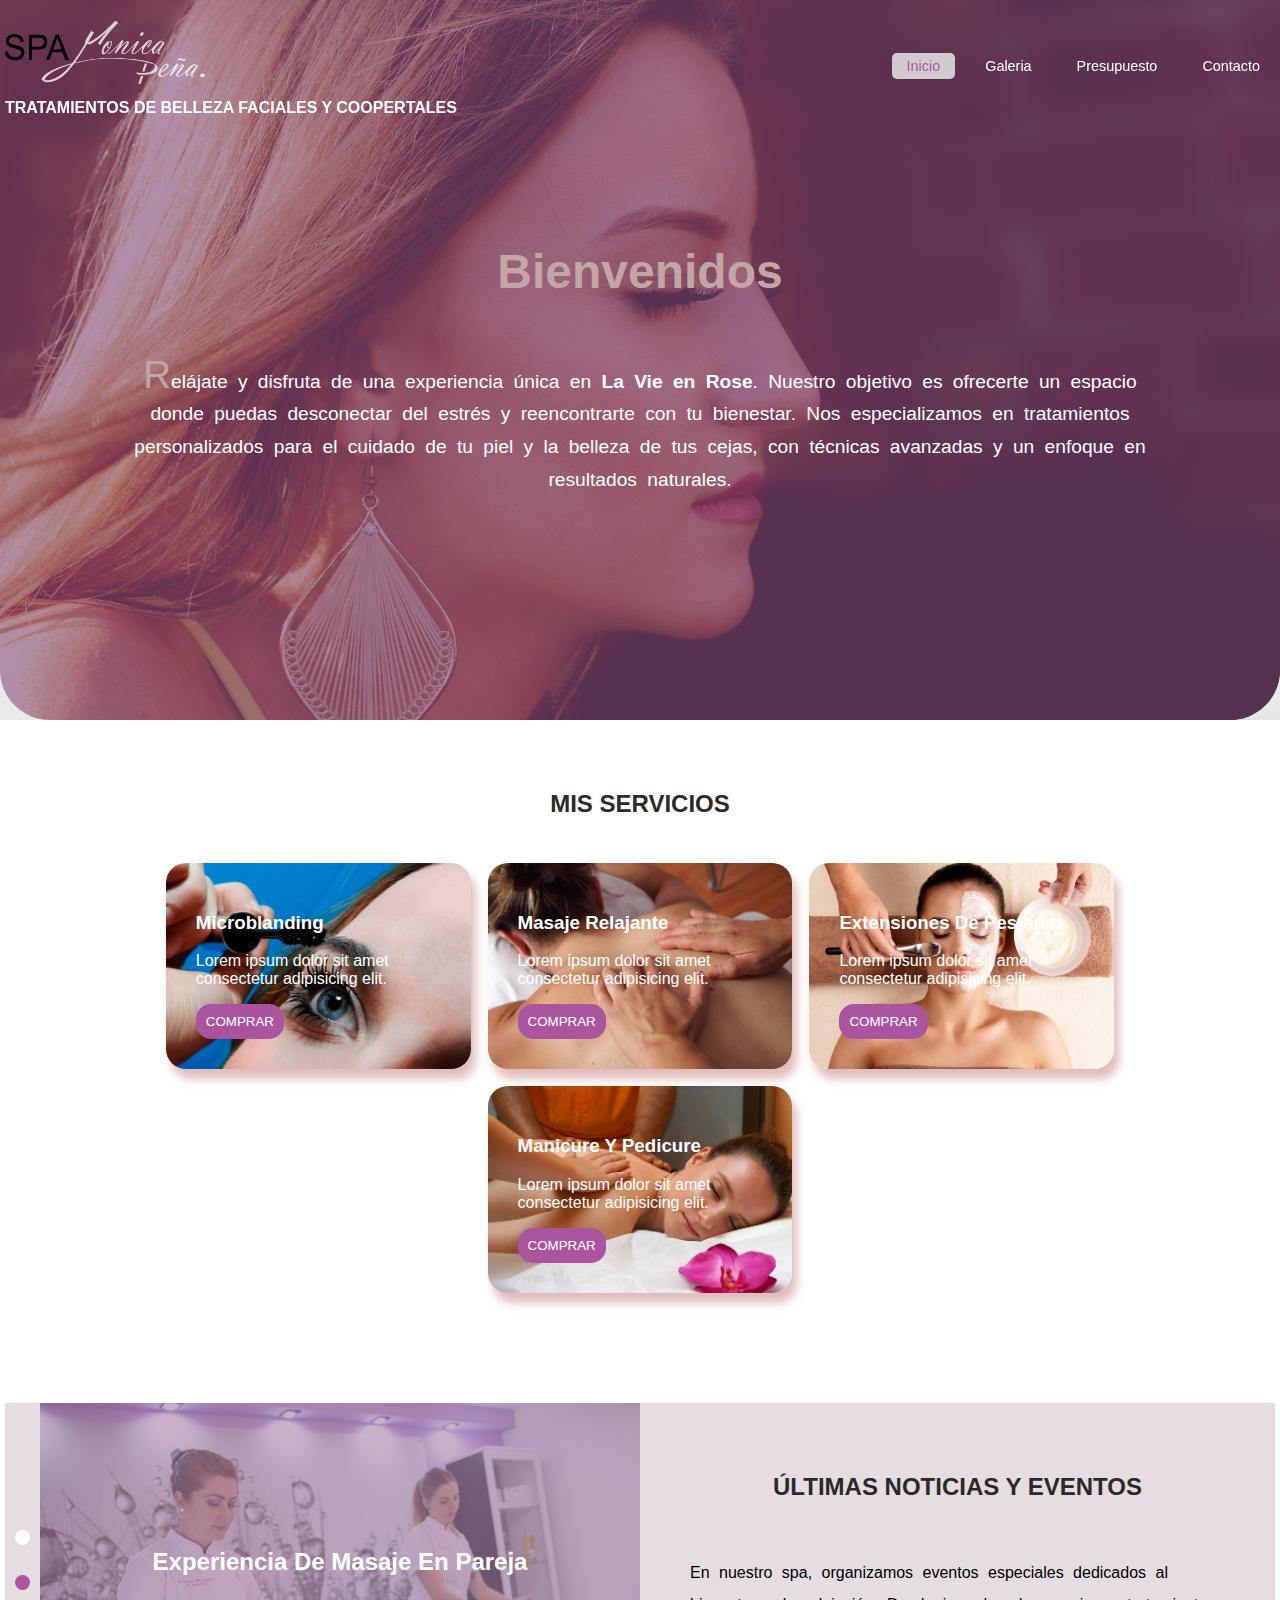
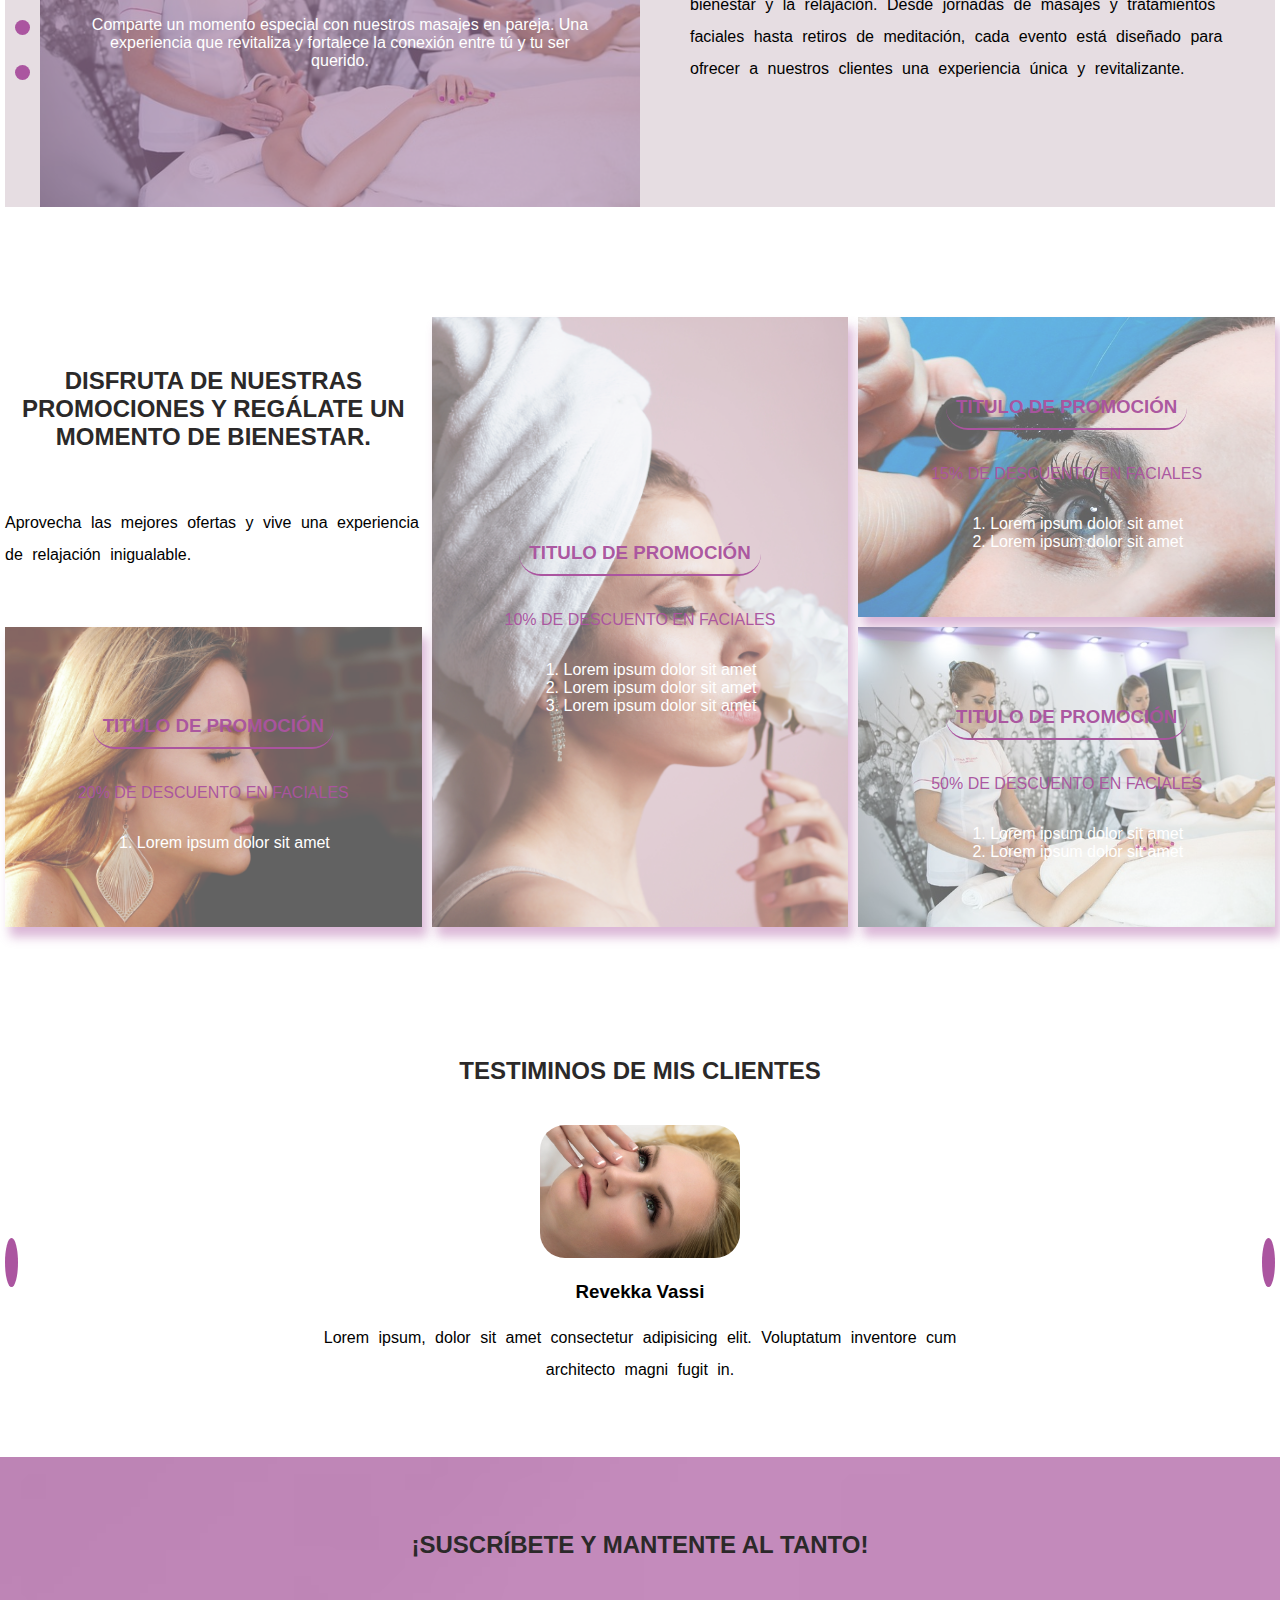
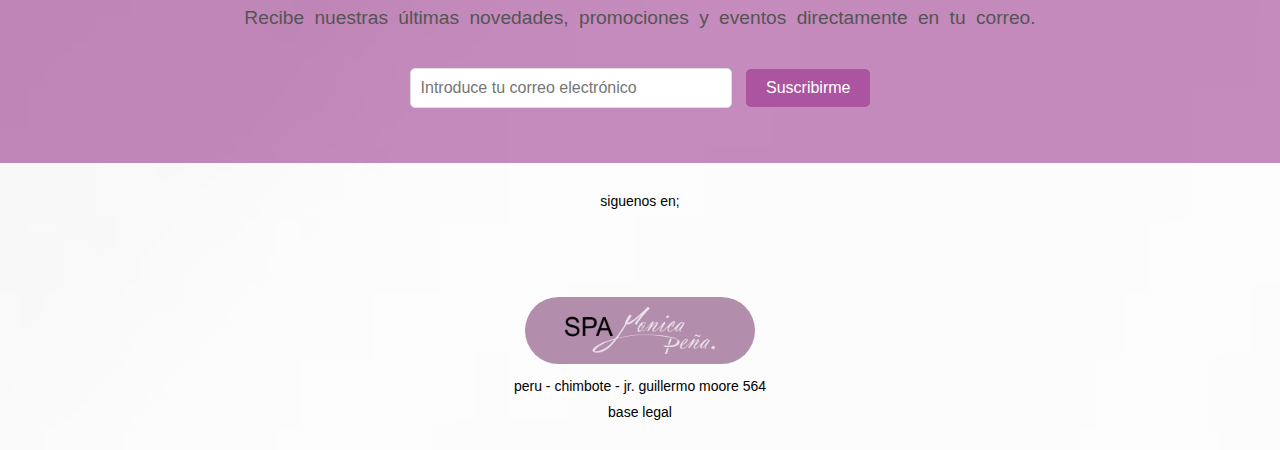
<file: index.html>
<!DOCTYPE html>
<html lang="es">
  <head>
    <!--Configuración de la pagina-->
    <meta charset="UTF-8">
    <meta name="viewport" content="width=device-width, initial-scale=1.0">
    <meta name="description" content="Pagina de Tratamientos de Belleza">
    <meta name="author" content="JM SALON SPA">
    <meta name="keywords" content="spa, tratamientos faciales y corporales"> 
    <title>HOME | Monica Peña</title>
    <!--enlaces-->
    <link rel="stylesheet" href="./css/estilos.css">
    <link rel="stylesheet" href="https://cdnjs.cloudflare.com/ajax/libs/font-awesome/6.6.0/css/all.min.css" integrity="sha512-Kc323vGBEqzTmouAECnVceyQqyqdsSiqLQISBL29aUW4U/M7pSPA/gEUZQqv1cwx4OnYxTxve5UMg5GT6L4JJg==" crossorigin="anonymous" referrerpolicy="no-referrer">
    <link rel="icon" href="./favicon.ico?=2">
  </head>
  <body>
    <header>
      <!--barra de navegación-->
      <div class="container">
        <nav class="barraNavegacion">
          <div>
            <img class="logoImagen" src="./assets/img/bitmap.webp" alt="Logo de la empresa" title="imagen de salon spa Monica Peña" height="477" width="1516">
            <h1>tratamientos de belleza faciales y coopertales</h1>
          </div>
          <div>
            <ul class="listaNavegacion">
              <li><a href="./index.html" class="active" title="Página de inicio">inicio</a></li>
              <li><a href="./views/galeria.html" title="Página de galeria">galeria</a></li>
              <li><a href="./views/presupuesto.html" title="Página de presupuesto">presupuesto</a></li>
              <li><a href="./views/contacto.html" title="Página de contacto">contacto</a></li>
            </ul>
          </div>
        </nav>
      </div>
    </header>
    <main>
      <!--Primera sección-->
      <section class="intro-home">
        <div class="capa"></div>
        <div class="container contenidoIntro">
          <h2 class="titulo-bienvenidos">Bienvenidos</h2>
          <p class="parrafo-bienvenidos">
            Relájate y disfruta de una experiencia única en <strong>La Vie en Rose</strong>. Nuestro objetivo es ofrecerte un espacio donde puedas desconectar del estrés y reencontrarte con tu bienestar. Nos especializamos en tratamientos personalizados para el cuidado de tu piel y la belleza de tus cejas, con técnicas avanzadas y un enfoque en resultados naturales.
          </p>
      </div>
      </section>
      <!--Segunda sección-->
      <section class="sectionNoticias">
        <h2>mis servicios</h2>
        <div class="container-servicios container">
          <div class="cardServicio1">
            <div class="cardInformacion">
              <h3>microblanding</h3>
              <p>Lorem ipsum dolor sit amet consectetur adipisicing elit.</p>
              <div>
                <button class="btnComprar">comprar</button>
              </div>
            </div>
          </div>
          <div class="cardServicio2">
            <div class="cardInformacion">
              <h3>masaje relajante</h3>
              <p>Lorem ipsum dolor sit amet consectetur adipisicing elit.</p>
              <div>
                <button class="btnComprar">comprar</button>
              </div>
            </div>
          </div>
          <div class="cardServicio3">
            <div class="cardInformacion">
              <h3>extensiones de pestañas</h3>
              <p>Lorem ipsum dolor sit amet consectetur adipisicing elit.</p>
              <div>
                <button class="btnComprar">comprar</button>
              </div>
            </div>
          </div>
          <div class="cardServicio4">
            <div class="cardInformacion">
              <h3>manicure y pedicure</h3>
              <p>Lorem ipsum dolor sit amet consectetur adipisicing elit.</p>
              <div>
                <button class="btnComprar">comprar</button>
              </div>
            </div>
          </div>
        </div>
      </section>
      <!--Tecera sección-->
      <section class="sectionNoticias">
        
        <div class="noticias container">
          <!--Noticias mostradas en un carrusel mediante un archivo JSon-->
          <div class="containerNoticia">
            <div id="carruselNoticias">
              <div id="contenedorSpan"></div>
            </div>
          </div>
          <!--Aqui termina las noticias del Archivo Json-->
          <div class="containerNoticia">
            <div class="descripcionGeneral">
              <h2>últimas noticias y eventos</h2>
              <p class="descripcionParrafo">
                en nuestro spa, organizamos eventos especiales dedicados al
                bienestar y la relajación. Desde jornadas de masajes y
                tratamientos faciales hasta retiros de meditación, cada evento
                está diseñado para ofrecer a nuestros clientes una experiencia
                única y revitalizante.
              </p>
            </div>
          </div>
        </div>
      </section>
      <!--Cuarta sección-->
      <section class="sectionNoticias">
        <div class="container" style="background-color: rgb(255, 255, 255)">
          <div class="promociones">
            <div class="descripcion">
              <h2>
                disfruta de nuestras promociones y regálate un momento de
                bienestar.
              </h2>
              <p class="descripcionParrafo">
                aprovecha las mejores ofertas y vive una experiencia de
                relajación inigualable.
              </p>
            </div>
            <div class="promo-1">
              <img src="./assets/img/woman-4131904.jpg" alt="imagenPromo" class="imagenPromo" width="3456" height="5184">
              <div class="descripcionPromocion">
                <h3>titulo de promoción</h3>
                <p>10% de descuento en faciales</p>
                <ol>
                  <li>Lorem ipsum dolor sit amet</li>
                  <li>Lorem ipsum dolor sit amet</li>
                  <li>Lorem ipsum dolor sit amet</li>
                </ol>
              </div>
            </div>
            <div class="promo-2">
              <img src="./assets/img/face.jpg" alt="imagenPromo" class="imagenPromo" width="640" height="480">
              <div class="descripcionPromocion">
                <h3>titulo de promoción</h3>
                <p>15% de descuento en faciales</p>
                <ol>
                  <li>Lorem ipsum dolor sit amet</li>
                  <li>Lorem ipsum dolor sit amet</li>
                </ol>
              </div>
            </div>
            <div class="promo-3">
              <img src="./assets/img/woman-1049070_1920.jpg" alt="imagenPromo" class="imagenPromo" width="1920" height="1280">
              <div class="descripcionPromocion">
                <h3>titulo de promoción</h3>
                <p>20% de descuento en faciales</p>
                <ol>
                  <li>Lorem ipsum dolor sit amet</li>
                </ol>
              </div>
            </div>
            <div class="promo-4">
              <img src="./assets/img/massage-4916847_640.jpg" alt="imagenPromo" class="imagenPromo" width="640" height="427">
              <div class="descripcionPromocion">
                <h3>titulo de promoción</h3>
                <p>50% de descuento en faciales</p>
                <ol>
                  <li>Lorem ipsum dolor sit amet</li>
                  <li>Lorem ipsum dolor sit amet</li>
                </ol>
              </div>
            </div>
          </div>
        </div>
      </section>
      <!--Quinta sección-->
      <section class="sectionNoticias">      
        <div class="container">
          <h2>testiminos de mis clientes</h2>
          <div class="carruselTestimonios">
            <div>
              <i class="fa-solid fa-arrow-left izquierda"></i>
            </div>
            <div class="testimonios">
              <div class="testimoniosClientes">
                <img src="./assets/img/cosmetics-4050088_1280.jpg" alt="foto de perfil" class="imagentestimonio" width="1280" height="853">
                <h3>revekka vassi</h3>
                <p class="descripcionParrafo">
                  Lorem ipsum, dolor sit amet consectetur adipisicing elit.
                  Voluptatum inventore cum architecto magni fugit in.
                </p>
              </div>
              <div class="testimoniosClientes">
                <img src="./assets/img/facial-8224799_640.jpg" alt="foto de perfil" class="imagentestimonio" width="640" height="480">
                <h3>jenny morales</h3>
                <p class="descripcionParrafo">
                  eligendi consequatur vitae voluptatem. Hic quam impedit nemo
                  assumenda ipsa labore qui? Assumenda, eaque repudiandae. Lorem
                  ipsum, dolor sit amet consectetur adipisicing elit. Voluptatum
                  inventore cum architecto magni fugit in.
                </p>
              </div>
              <div class="testimoniosClientes">
                <img src="./assets/img/woman-1049070_1920.jpg" alt="foto de perfil" class="imagentestimonio" width="1920" height="1280">
                <h3>monica peña</h3>
                <p class="descripcionParrafo">
                  Voluptatum inventore cum architecto magni fugit in, eligendi
                  consequatur vitae voluptatem. Hic quam impedit nemo assumenda
                  ipsa labore qui?
                </p>
              </div>
            </div>
            <div>
              <i class="fa-solid fa-arrow-right derecha"></i>
            </div>
          </div>
        </div>
      </section>
      <!--Sexta sección-->
      <section class="sectionSuscribete">
        <div class="container">
          <h2>¡suscríbete y mantente al tanto!</h2>
          <p class="descripcionParrafo">
            Recibe nuestras últimas novedades, promociones y eventos
            directamente en tu correo.
          </p>
          <form class="formularioSuscripcion" action="#">
            <input type="email" name="email" placeholder="Introduce tu correo electrónico" required>
            <button type="submit" class="btnSuscribirme">Suscribirme</button>
          </form>
        </div>
      </section>
    </main>
     <!--Pie de pagina de la empresa indicandos las redes sociales, direccion y Base legal-->
    <footer>
      <p>siguenos en;</p>
      <nav class="container-icons">
        <a class="icon-social" href="https://www.facebook.com/NuevoSalonSpa2021?mibextid=ZbWKwL" title="Síguenos en Facebook">
          <i class="fa-brands fa-facebook"></i>
        </a>
        <a class="icon-social" href="https://www.instagram.com/mpenacolmenares?igsh=ZjBmOXR5dGZhcm91" title="Síguenos en Instagram">
          <i class="fa-brands fa-square-instagram"></i>
        </a>
        <a class="icon-social" href="https://www.tiktok.com/@monica_nathaly24?_t=8kp7co0NMAw&_r=1" title="Síguenos en TikTok">
          <i class="fa-brands fa-tiktok"></i>
        </a>
      </nav>
      <img class="logo" src="./assets/img/bitmap.webp" alt="Logo Jm Salon Spa" height="477" width="1516" title="Logo de JM SAlON SPA">
      <p>peru - chimbote - jr. guillermo moore 564</p>
      <p>base legal</p>
    </footer>
    <script src="./scripts/scripts.js"></script>
    <script src="./scripts/scriptNoticiaCarrusel.js"></script>
  </body>
</html>
</file>
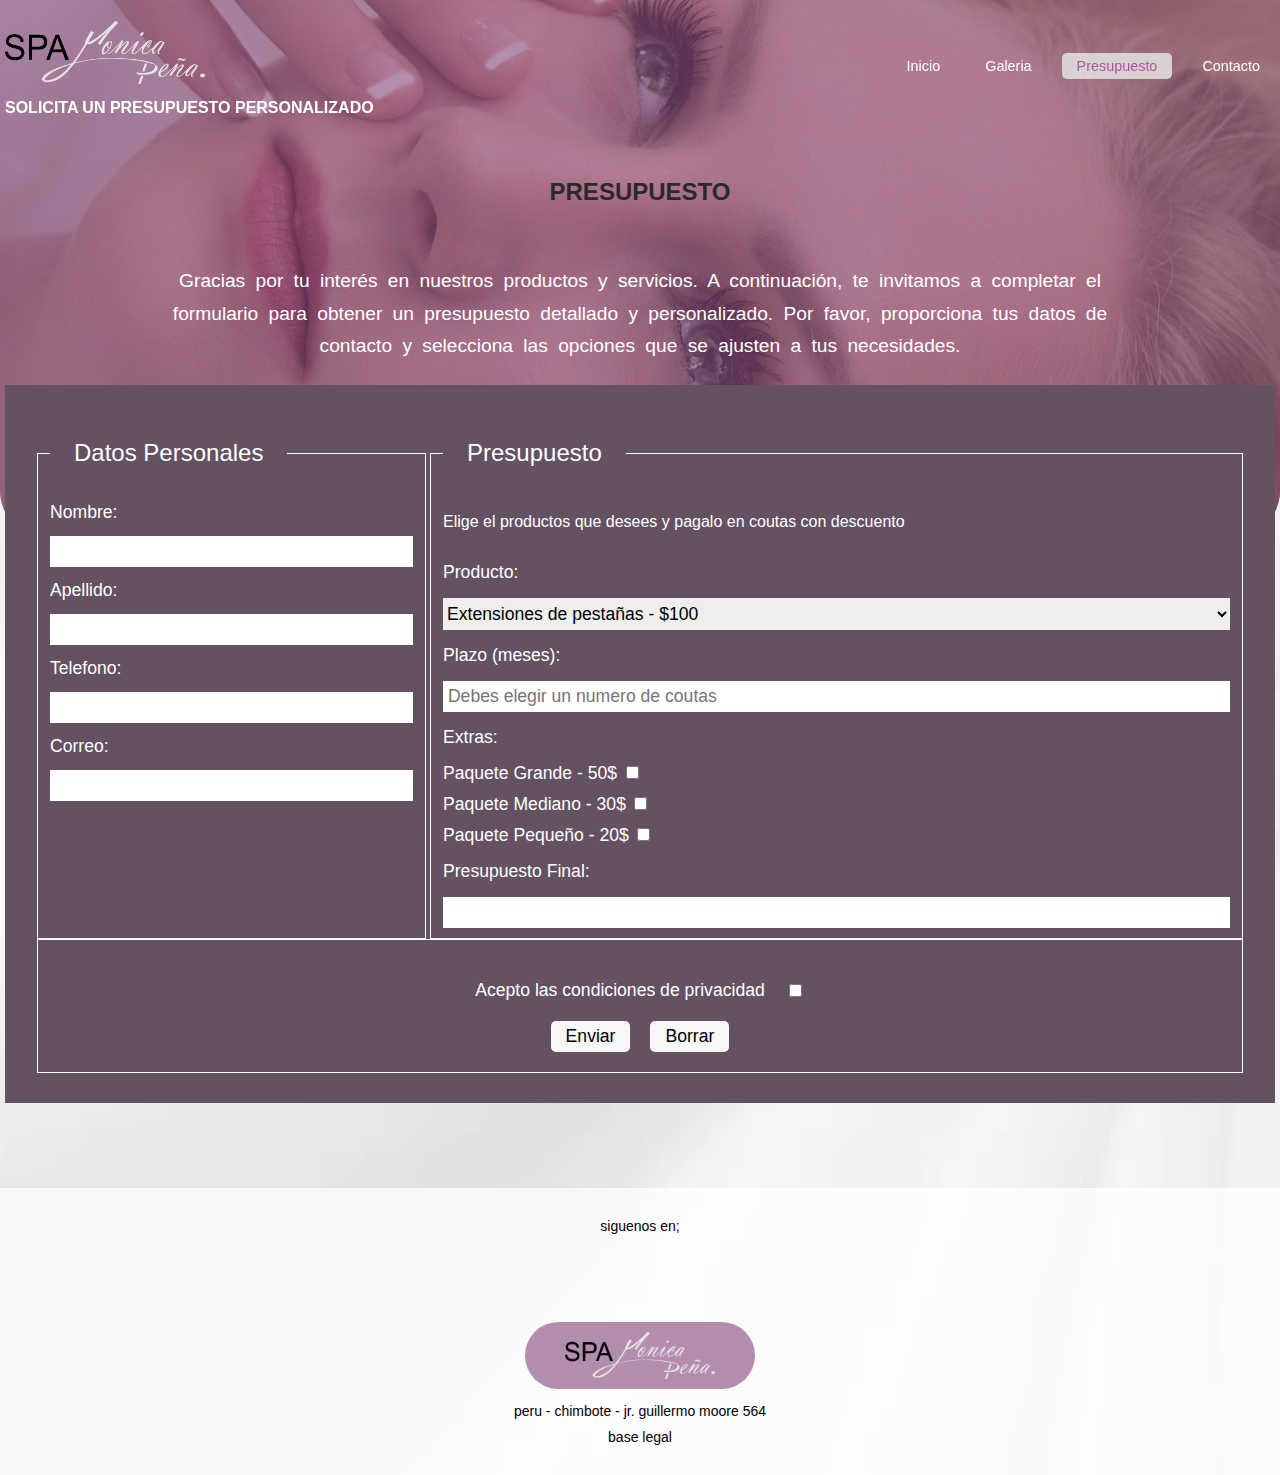
<file: views/presupuesto.html>
<!DOCTYPE html>
<html lang="es">
<head>
    <!--Configuración de la pagina-->
    <meta charset="UTF-8">
    <meta name="viewport" content="width=device-width, initial-scale=1.0">
    <meta name="description" content="Pagina de Tratamientos de Belleza">
    <meta name="author" content="JM SALON SPA">
    <meta name="keywords" content="spa, tratamientos faciales y corporales"> 
    <title>PRESUPUESTO | Monica Peña</title>
    <!--enlaces-->
    <link rel="stylesheet" href="../css/estilos.css">
    <link rel="stylesheet" href="https://cdnjs.cloudflare.com/ajax/libs/font-awesome/6.6.0/css/all.min.css" integrity="sha512-Kc323vGBEqzTmouAECnVceyQqyqdsSiqLQISBL29aUW4U/M7pSPA/gEUZQqv1cwx4OnYxTxve5UMg5GT6L4JJg==" crossorigin="anonymous" referrerpolicy="no-referrer">
    <link rel="icon" href="./favicon.ico?=2">
</head>
<body>
    <header>
        <!--barra de navegación-->
        <div class="container">
            <nav class="barraNavegacion">
                <div>
                    <img class="logoImagen" src="../assets/img/bitmap.webp" alt="Logo de la empresa" title="imagen de salon spa Monica Peña" height="477" width="1516">
                    <h1>Solicita un Presupuesto Personalizado</h1>
                </div>
                <div>
                    <ul class="listaNavegacion">
                        <li><a href="../index.html" title="Página de inicio" >inicio</a></li>
                        <li><a href="./galeria.html" title="página de galeria">galeria</a></li>
                        <li><a href="./presupuesto.html" class="active" title="página de presupuesto">presupuesto</a></li>
                        <li><a href="./contacto.html" title="página de contacto">contacto</a></li>
                    </ul>
                </div>
            </nav>
        </div>
        
    </header>
    <main>
        <section class="intro-presupuesto">
            <div class="capa"></div>
            <div class="container contenidoIntro">
                <h2>presupuesto</h2>
                <p class="parrafos">
                    gracias por tu interés en nuestros productos y servicios. A continuación, te invitamos a completar el formulario para obtener un presupuesto detallado y personalizado. 
                    Por favor, proporciona tus datos de contacto y selecciona las opciones que se ajusten a tus necesidades.
                </p> 
            </div>
        </section>   
        <div class="contenedorPresupuesto container">
             <!--Formulario de presupuesto-->
            <form action="#" class="miFormulario" id="miFormulario">
                <fieldset class="contro_formulario1">
                <legend>Datos Personales</legend>
                <div class="input-text">
                    <label for="nombre">Nombre:</label>
                    <input type="text" class="validoinput" id="nombre" name="nombre">
                    <span class="error" id="nombreError"></span>
                </div>
                <div class="input-text">
                    <label for="apellido">Apellido:</label>
                    <input type="text" class="validoinput" id="apellido" name="apellido">
                    <span class="error" id="apellidoError"></span>
                </div>
                <div class="input-text">
                    <label for="telefono">Telefono:</label>
                    <input type="tel" id="telefono" name="telefono">
                    <span class="error" id="telefonoError"></span>
                </div>
        
                <div class="input-text">
                    <label for="correo">Correo:</label>
                    <input type="text" id="correo" name="correo">
                    <span class="error" id="correoError"></span>
                </div>
                
                </fieldset>
        
                <fieldset class="contro_formulario2">
                <legend>Presupuesto</legend>
                    <p>Elige el productos que desees y pagalo en coutas con descuento</p>
                <label for="producto">Producto:</label>
                <select id="producto">
                    <option value="100">Extensiones de pestañas - $100</option>
                    <option value="200">Masaje relajante - $200</option>
                    <option value="300">Limpieza facial - $300</option>
                </select>
                
                <label for="plazo">Plazo (meses):</label>
                <input type="number" id="plazo" min="1" placeholder=" Debes elegir un numero de coutas" >
       
                <label>Extras:</label>
                <div class="opcionesextras">
                   <label for="extra1">Paquete Grande - 50$</label>
                   <input type="checkbox" class="extra" id="extra1" value="50">
                </div>
                <div class="opcionesextras">
                   <label for="extra2">Paquete Mediano - 30$</label>
             
                    <input type="checkbox" class="extra" id="extra2" value="30">
              
                </div>
                <div class="opcionesextras">
                   <label for="extra3">Paquete Pequeño - 20$</label>
                
             
                    <input type="checkbox" class="extra" id="extra3" value="20">
                </div>
                <label for="presupuesto">Presupuesto Final:</label>
                <input type="text" id="presupuesto" readonly>
                </fieldset>
                <fieldset class="control_envio">
                <div class="formularioEnviado">
                    <span class="formularioEnviado" id="formularioEnviado"></span>   
                </div>  
                <div class="botones">
                    <label for="condiciones"> Acepto las condiciones de privacidad</label>
                    <input type="checkbox" id="condiciones">
                </div>
                <div class="botones">     
                    <input type="submit" value="Enviar" class="boton" id="enviar">
                    <input type="reset" value="Borrar" class="boton" id="borrar">
                </div>  
                 </fieldset>
            </form>
        </div>
    </main>
    <footer>
        <!--Pie de pagina de la empresa indicandos las redes sociales, direccion y Base legal-->
        <p>siguenos en;</p>
        <nav class="container-icons">
            <a class="icon-social" href="https://www.facebook.com/NuevoSalonSpa2021?mibextid=ZbWKwL" title="Síguenos en Facebook">
                <i class="fa-brands fa-facebook"></i>
            </a>
            <a class="icon-social" href="https://www.instagram.com/mpenacolmenares?igsh=ZjBmOXR5dGZhcm91" title="Síguenos en Instagram">
                <i class="fa-brands fa-square-instagram"></i>
            </a>
            <a class="icon-social" href="https://www.tiktok.com/@monica_nathaly24?_t=8kp7co0NMAw&_r=1" title="Síguenos en TikTok">
                <i class="fa-brands fa-tiktok"></i>
            </a>
        </nav>
        <img class="logo" src="../assets/img/bitmap.webp" alt="Logo Jm Salon Spa" height="477" width="1516" title="Logo de JM SAlON SPA"
        >
        <p>peru - chimbote - jr. guillermo moore 564</p>
        <p>base legal</p>
      </footer>
    <script src="../scripts/scripts.js"></script>
    <script src="../scripts/validacionPresupuesto.js"></script>
</body>
</html>
</file>
<file: css/estilos.css>
/******************************************Estilos generales***********************************************/
body{
    box-sizing: border-box;
    background-image: url(../assets/img/white-background-7425603_640.jpg);
    background-repeat: no-repeat;
    background-position: center;
    background-size: cover;
    margin: 0;
    padding: 0;
    display: grid;
    grid-template-rows: auto 1fr auto;
    grid-template-columns: 100%;
    grid-template-areas: 
    "my-area"
    "my-main"
    "my-footer";
    min-height: 100vh;
    font-family: Arial, Helvetica, sans-serif;
    font-weight: 400;
    font-style: normal;
    
}
header{
    position: fixed;
    grid-area: my-area;
    width: 100%;
    z-index: 3000;
    transition: all 1s ease;
}
main{
    grid-area: my-main;
}
footer{
    grid-area: my-footer;
    background-color: #333333;
}
.container{
    max-width: 1300px;
    height: auto;
    padding: 5px;
    margin: 0 auto;
}
h1{
    color: rgb(255, 255, 255);
    text-transform: uppercase;
    font-size: 16px; 
    transition: all 1s ease;
}
h2{
    text-transform: uppercase;
    padding-bottom: 20px;
    color: #2b2929;
    text-align: center;
}
h3{
    text-transform: capitalize;
}
   /******************************************Estilos para la barra de navegación***********************************************/
.logoImagen{
    width: 200px;
    height: auto;
    transition: all 1s ease;
    margin-top: 1em;
}
.barraNavegacion{
    display: flex;
    justify-content: space-between;
    align-items: center;
}
.listaNavegacion{
    display: flex;
    gap: 15px;
}
.listaNavegacion > li{
    list-style: none;
    text-transform: capitalize;
}
.listaNavegacion > li > a{
    text-align: center;
    color: rgb(255, 255, 255);
    text-decoration: none;
    padding: 5px 15px;
    border-radius: 5px;
    font-size: .9em;
}
.listaNavegacion > li > a:hover{
    background-color: rgba(223, 222, 222, 0.89);
    color: #aa549ffd;
    transition: all .5s ease-in-out
}
.listaNavegacion > li > a.active{
    background-color:  rgba(223, 222, 222, 0.89);
    color: #aa549ffd;
    transition: all .5s ease-in-out
}
/*******************Estilos de la primera seccion*********************/
.intro-home,.intro-galeria,.intro-presupuesto,.intro-contacto{
    position: relative;
    width: 100%;
    background-repeat: no-repeat;
    background-position: center;
    background-size: cover;
    display: flex;
    justify-content: center;
    align-items: center;
    border-radius: 0 0 50px 50px;
    z-index: -1;
}
.entrada{
    padding: 0 50px;
}
.intro-home{
    background-image: url(../assets/img/woman-1049070_1920.jpg);   
    height: 80vh;
}
.intro-galeria{
    background-image: url(../assets/img/head-650878_1280.jpg);
    height: 60vh;
}
.intro-presupuesto{
    background-image: url(../assets/img/cosmetics-4050088_1280.jpg);
    height: 60vh;
}
.intro-contacto{
    background-image: url(../assets/img/woman-6557552_1280.jpg);
    height: 60vh;
}
.capa{
    position:absolute;
    width:100%;
    height:100%;
    background-color: #884d7ea2;
    border-radius: 0 0 50px 50px;
}
.contenidoIntro{
    display: flex;
    flex-direction: column;
    justify-content: center;
    align-items: center;
    color: rgb(7, 7, 7);
    height: 100%;
    width: 100%;
    z-index: 2000;
    color:white;
}
.titulo-bienvenidos {
    font-size: 3rem;
    margin-bottom: 20px;
    text-transform: capitalize;
    color: rgb(194, 165, 165);
}
.parrafo-bienvenidos::first-letter{
    font-size: 2em; 
    text-transform: capitalize;
    color: rgb(194, 165, 165);
}
.parrafos::first-letter{
    text-transform: capitalize;
}
.parrafo-bienvenidos , .parrafos{
    width: 80%;
    text-align: center;
    word-spacing: 5px;
    font-size: 1.2em;
    line-height: 1.7em;
}
/******************************Segunda seccion servicios**************************/
img{
    width: 100%;
    height: auto;

}
.servicios{
    padding: 50px;
    
}
.container-servicios{
    display: flex;
    justify-content: center;
    align-items: center;
    flex-wrap: wrap;
    gap: 17px;
}
.cardServicio1,.cardServicio2,.cardServicio3,.cardServicio4{
    width: 24%;
    height: auto;
    background-position: center;
    background-repeat: no-repeat;
    object-fit: cover;
    border-radius: 20px;
    background-size: cover;
    box-shadow: 5px 10px 10px rgba(197, 122, 122, 0.5);
    transition: all 1s ease;

}
.cardServicio1{
    background-image: url(../assets/img/face.jpg);
}
.cardServicio2{
    background-image: url(../assets/img/woman-567021_640.jpg);
}
.cardServicio3{
    background-image: url(../assets/img/facial-8224799_640.jpg);
}
.cardServicio4{
    background-image: url(../assets/img/woman-3708735_640.jpg);
}
.cardServicio1:hover, 
.cardServicio2:hover, 
.cardServicio3:hover, 
.cardServicio4:hover {
    transform: translateY(-10px)
}

.cardInformacion{
    padding: 30px;
    color: white;
}
.btnComprar{
    background-color:#aa549ffd;
    border: none;
    padding: 10px;
    border-radius: 15px;
    color: #ffffff;
    text-transform: uppercase;
}
/**************Tercera seccion noticias*********************/
.sectionNoticias{
    background-color: white;
    padding: 50px 0;
}
.noticias{
    display: flex;
}
.imagenNoticia{
    width: 100%;
    height: 100%
    
}
.containerNoticia{
    width: 50%;;
    height: auto;
    margin: 0 auto;
    background-color: rgb(230, 221, 226);
}
#carruselNoticias{
    display: flex;
    height: 100%;
    width: 100%;
}
.contenedor-eventos{
    position: relative;
    height: auto;
}
.noticiaDescripcion{
    position: absolute;
    top: 0;
    left: 0;
    background-color: #a880a69c;
    display: flex;
    flex-direction: column;
    justify-content: center;
    align-items: center;
    height: 100%;
    width: 100%;
}
.tituloNoticia{
    text-align: center;
    color: white;
    font-size: 1.5em;
}
.descripcionNoticia{
    text-align: center;
    padding: 0 50px;
    font-size: 1em;
    color: white;
}
.descripcionGeneral{
    padding: 50px;
    display: flex;
    flex-direction: column;
    align-items: center;
}
.descripcionParrafo::first-letter{
    text-transform: uppercase;
}
.descripcionParrafo{
    word-spacing: 5px;
    line-height: 2em;
}
/**************************stilos del slider de noticias" ***********/
#contenedorSpan{
    display: flex;
    justify-content: center;
    flex-direction: column;
    gap: 30px;
    background-color: rgb(230, 221, 226);
    padding: 10px;
}   
.circuloSpan{
    display: inline-block;
    width: 15px;
    height: 15px;
    background-color: #aa549ffd;
    border-radius: 50%;
}
.circuloSpan.activo {
    background-color: rgb(255, 255, 255); /* Color cuando el span está activo */
}
/************************Cuarta seccion promocion en Grid***************************/
.promociones {
    display: grid;
    grid-template-columns: 1fr 1fr 1fr; /* Tres columnas iguales */
    grid-template-rows: 300px 300px;    
    gap: 10px; /* Espacio entre los elementos (opcional) */
}
.descripcion{
    display: flex;
    justify-content: center;
    align-items: center;
    flex-direction: column;
}
.promo-1 , .imagenPromo{ 
    grid-column: 2;
    grid-row: 1/3;   
    background-color: #ffffff;
    width: 100%;
    height: 100%;
}
.promo-1, .promo-2, .promo-3, .promo-4{
    position: relative;
    box-shadow: 5px 10px 10px  #aa549f6b;

}
.descripcionPromocion{
    position: absolute;
    top: 0;
    left: 0;
    width: 100%;
    height: 100%;
    display: flex;
    flex-direction: column;
    justify-content: center;
    align-items: center;
    background-color: rgba(255, 255, 255, 0.384);
    transition: all 1s ease;
    color: white;
}
.descripcionPromocion:hover{
    background-color: rgba(255, 255, 255, 0.74);
}
.descripcionPromocion > h3{
    text-transform: uppercase;
    border-bottom: 2px solid #aa549ffd;
    padding: 10px;
    border-radius: 50px;
    color:#aa549ffd;
}
.descripcionPromocion >p{
    font-size: 1em;
    color: #aa549ffd;
    text-transform: uppercase;
}
/********************************Quita Seccion de testimonios***************/

.carruselTestimonios{
    display: flex;
    justify-content: space-between;
    align-items: center;
}
.derecha , .izquierda{
    font-size: 2em;
    background-color:#aa549ffd;
    padding:.2em;
    border-radius: 50%;
    color: white;
    cursor: pointer;
}
.testimoniosClientes{
    width: 80%;
    margin: 0 auto;
    text-align: center;
}
.imagentestimonio{
    width: 200px;
    height: auto;
    border-radius: 25px;
}
/********************Sexta seccion de supcrición***************/
.sectionSuscribete {
    background-color:#aa549fa9;
    padding: 50px 0;
    text-align: center;
}

.sectionSuscribete p {
    font-size: 1.2rem;
    margin-bottom: 30px;
    color: #555;
}

.formularioSuscripcion input[type="email"] {
    padding: 10px;
    max-width: 300px;
    width: 100%;
    font-size: 1rem;
    border: 1px solid #ddd;
    border-radius: 5px;
    margin-right: 10px;
}

.btnSuscribirme {
    padding: 10px 20px;
    background-color: #aa549ffd;
    color: white;
    border: none;
    font-size: 1rem;
    cursor: pointer;
    border-radius: 5px;
    transition: all 1s ease;
}

.btnSuscribirme:hover {
    background-color: rgb(255, 255, 255);
    color: #aa549ffd;
}
/**************************Estilos para la galeria (segunta página) *************************************/
.galeria{
    margin-top: -10em;
    margin-bottom: 5em;
    width:100%;
    height:auto;
    background-color: #ffffff;
    box-shadow: 2px 4px 6px 0px rgba(0, 0, 0, 0.3);
    border-radius: 10px;
    display: flex;
    flex-wrap: wrap;
    gap: 15px;
    padding: 15px;

}
.imagenes{
    width: 24%;
    height: 280px; 
}
.imagen{
    width: 100%;
    height: 100%;
    object-fit: cover;
}
/********************Estilos para la pagína de presupuesto (Tercera página)*********************************/
.contenedorPresupuesto{
    margin-top: -10em;
    margin-bottom: 5em;
    
}

/* Estilos del formulario */
.miFormulario{
    color: white;
    height: auto;
    background-color: rgb(100, 82, 98);
    padding: 30px;
    display: flex;
    flex-wrap: wrap;
    
}
.contro_formulario1{
   width: 30%;
   
}
.contro_formulario2{
    flex-grow: 1;
    display: flex;
    flex-direction: column;
    gap: 10px;
 }


.input-text {
    display: flex;
    flex-direction: column;
    gap: 8px;
}
input , label ,#producto{
   font-size: 1.1em; 
   border: none;
   padding: 5px 0;
}
.politicas-privacidad{
    margin: 15px 0;
}
.control_envio{
    width: 100%;
    display: flex;
    flex-direction: column;
    gap: 15px;
    padding: 20px;
}
.botones{
    display: flex;
    justify-content: center;
    gap: 20px;
}
.boton{
    color: rgb(0, 0, 0);
    background-color: rgb(247, 247, 247);
    padding: 5px 15px;
    border-radius: 5px;
    transition: all 1s ease;
}
.boton:hover{
    background-color: rgba(255, 255, 255, 0.904);
    color:rgb(0, 0, 0);
    transform: translateY(-5px) scale(1.1);
}
legend{
    font-size: 1.5em;
    padding: 1em;
    
}
fieldset{
    border:1px solid white;
}

/****************estilos del errores en formulario****************/
.valido{
   background-color:rgb(165, 233, 165)
}
.invalido{
    background-color:brown;
    color: white;
}
.error{
    font-size: .8em;
    color: brown;
}
.formularioEnviado{
    text-align: center;
    font-size: .8em;
    font-weight: bold;  
    margin: 0;
}
.enviado{
    color: green;
}
.noEnviado{
    color: red;
}

/*********************Estilos para la pagina de contacto (cuarta página)*******************************/
.contenedorMapa{
    margin-top: -10em;
    margin-bottom: 5em;
    max-width:auto;
    height: 600px;
    
    padding: 15px ;
}
/*********************footer************************/
footer {
    text-align: center;
    background-color: #ffffffbb; /* Color de fondo para diferenciar el pie de página */
    padding: 20px;
    font-family: Arial, sans-serif;
    color: #000000;
}

footer p {
    margin: 10px 0;
    font-size: 14px;
}

.container-icons {
    margin: 20px 0;
}

.icon-social {
    margin: 0 10px;
    font-size: 24px; 
    color: #bd91b7;
    transition: all ease 1s;
}
.icon-social:hover {
    color: rgba(136, 77, 126, 0.637);
    transform: translateY(-5px) scale(1.5);
}

.logo {
    width: 150px; 
    height: auto; 
    margin-top: 20px;
    background-color: rgba(136, 77, 126, 0.637);
    padding: 10px 40px;
    border-radius: 50px;
}

footer a {
    text-decoration: none;
}
/**************************************Estilos por hacer para pantallas mas pequeñas***********************************************************/
@media screen and (max-width: 756px) {
    .cardServicio1,.cardServicio2,.cardServicio3,.cardServicio4{
        width: 100%;
    }
    .servicios{
        padding:0;
    }
}
</file>
